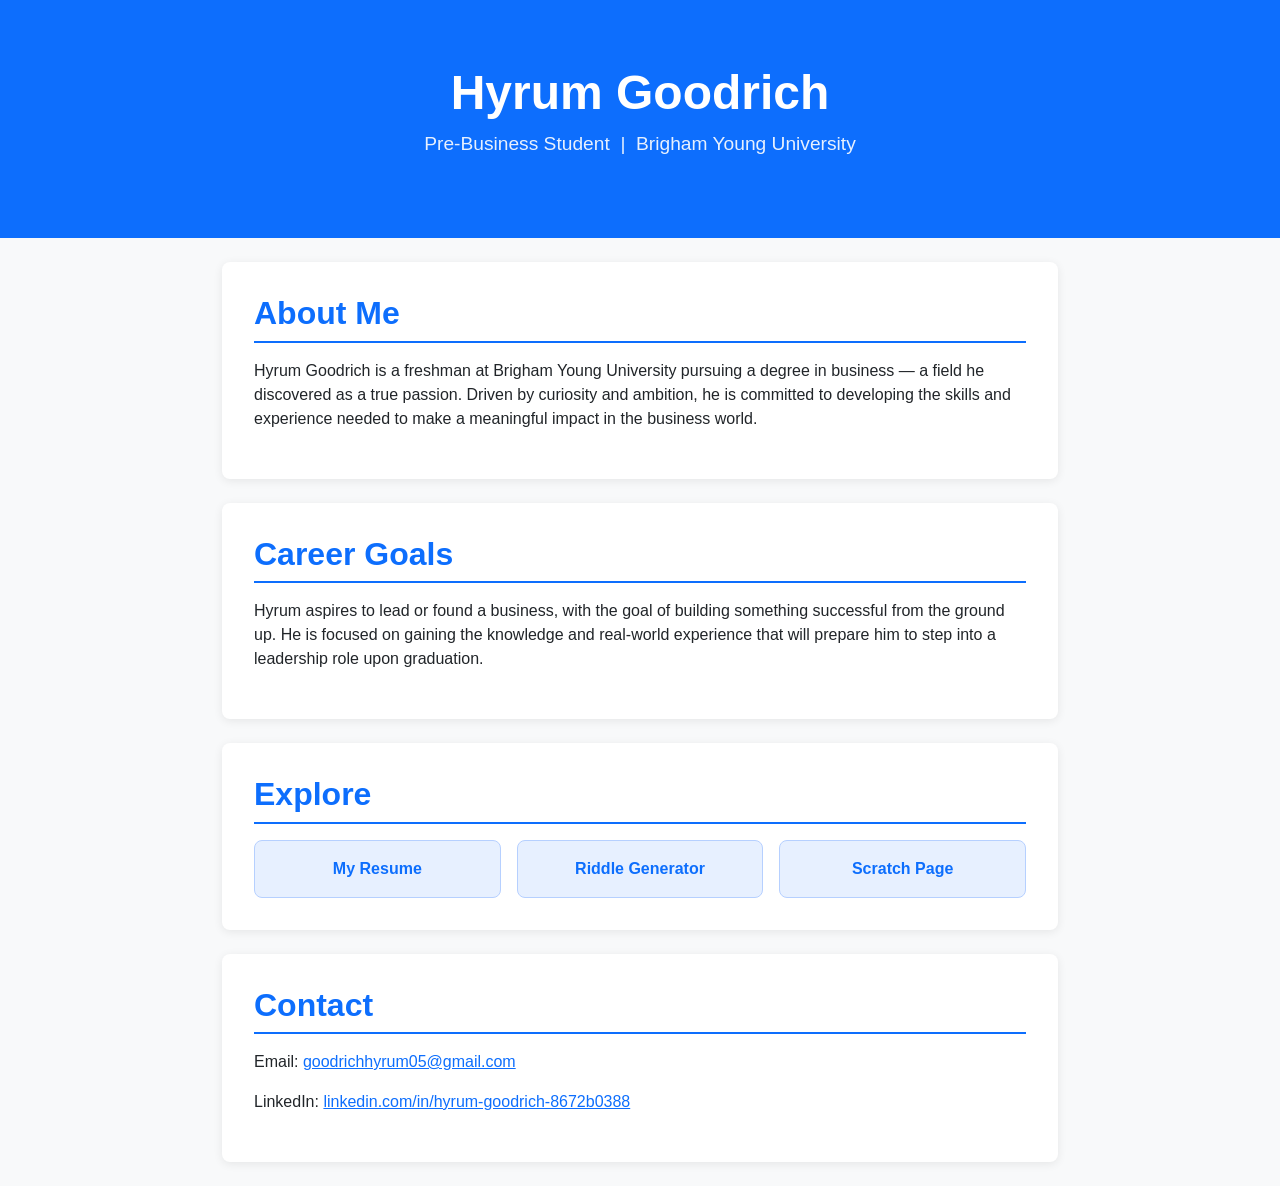
<file: index.html>
<!DOCTYPE html>
<html lang="en">
<head>
  <meta charset="UTF-8">
  <meta name="viewport" content="width=device-width, initial-scale=1.0">
  <title>Hyrum Goodrich</title>
  <link href="https://cdn.jsdelivr.net/npm/bootstrap@5.3.0/dist/css/bootstrap.min.css" rel="stylesheet">
  <style>
    body {
      background-color: #f8f9fa;
      font-family: Arial, sans-serif;
    }
    .hero {
      background-color: #0d6efd;
      color: white;
      padding: 4rem 2rem;
      text-align: center;
    }
    .hero h1 { font-size: 3rem; font-weight: bold; }
    .hero p { font-size: 1.2rem; opacity: 0.9; }
    .section-card {
      background: white;
      border-radius: 8px;
      box-shadow: 0 2px 10px rgba(0,0,0,0.08);
      padding: 2rem;
      margin-bottom: 1.5rem;
    }
    .section-title {
      color: #0d6efd;
      font-weight: bold;
      border-bottom: 2px solid #0d6efd;
      padding-bottom: 0.5rem;
      margin-bottom: 1rem;
    }
    .nav-link-card {
      display: block;
      background-color: #e7f0ff;
      color: #0d6efd;
      border: 1px solid #b6d0ff;
      border-radius: 8px;
      padding: 1rem 1.5rem;
      text-decoration: none;
      font-weight: bold;
      text-align: center;
      transition: background-color 0.2s;
    }
    .nav-link-card:hover {
      background-color: #0d6efd;
      color: white;
    }
  </style>
</head>
<body>

  <div class="hero">
    <h1>Hyrum Goodrich</h1>
    <p>Pre-Business Student &nbsp;|&nbsp; Brigham Young University</p>
  </div>

  <div class="container my-4" style="max-width: 860px;">

    <div class="section-card">
      <h2 class="section-title">About Me</h2>
      <p>Hyrum Goodrich is a freshman at Brigham Young University pursuing a degree in business — a field he discovered as a true passion. Driven by curiosity and ambition, he is committed to developing the skills and experience needed to make a meaningful impact in the business world.</p>
    </div>

    <div class="section-card">
      <h2 class="section-title">Career Goals</h2>
      <p>Hyrum aspires to lead or found a business, with the goal of building something successful from the ground up. He is focused on gaining the knowledge and real-world experience that will prepare him to step into a leadership role upon graduation.</p>
    </div>

    <div class="section-card">
      <h2 class="section-title">Explore</h2>
      <div class="row g-3">
        <div class="col-md-4">
          <a href="html/resume.html" class="nav-link-card">My Resume</a>
        </div>
        <div class="col-md-4">
          <a href="html/riddle.html" class="nav-link-card">Riddle Generator</a>
        </div>
        <div class="col-md-4">
          <a href="html/scratch.html" class="nav-link-card">Scratch Page</a>
        </div>
      </div>
    </div>

    <div class="section-card">
      <h2 class="section-title">Contact</h2>
      <p>Email: <a href="mailto:goodrichhyrum05@gmail.com">goodrichhyrum05@gmail.com</a></p>
      <p>LinkedIn: <a href="https://www.linkedin.com/in/hyrum-goodrich-8672b0388" target="_blank">linkedin.com/in/hyrum-goodrich-8672b0388</a></p>
    </div>

  </div>

  <script src="https://cdn.jsdelivr.net/npm/bootstrap@5.3.0/dist/js/bootstrap.bundle.min.js"></script>
</body>
</html>
</file>
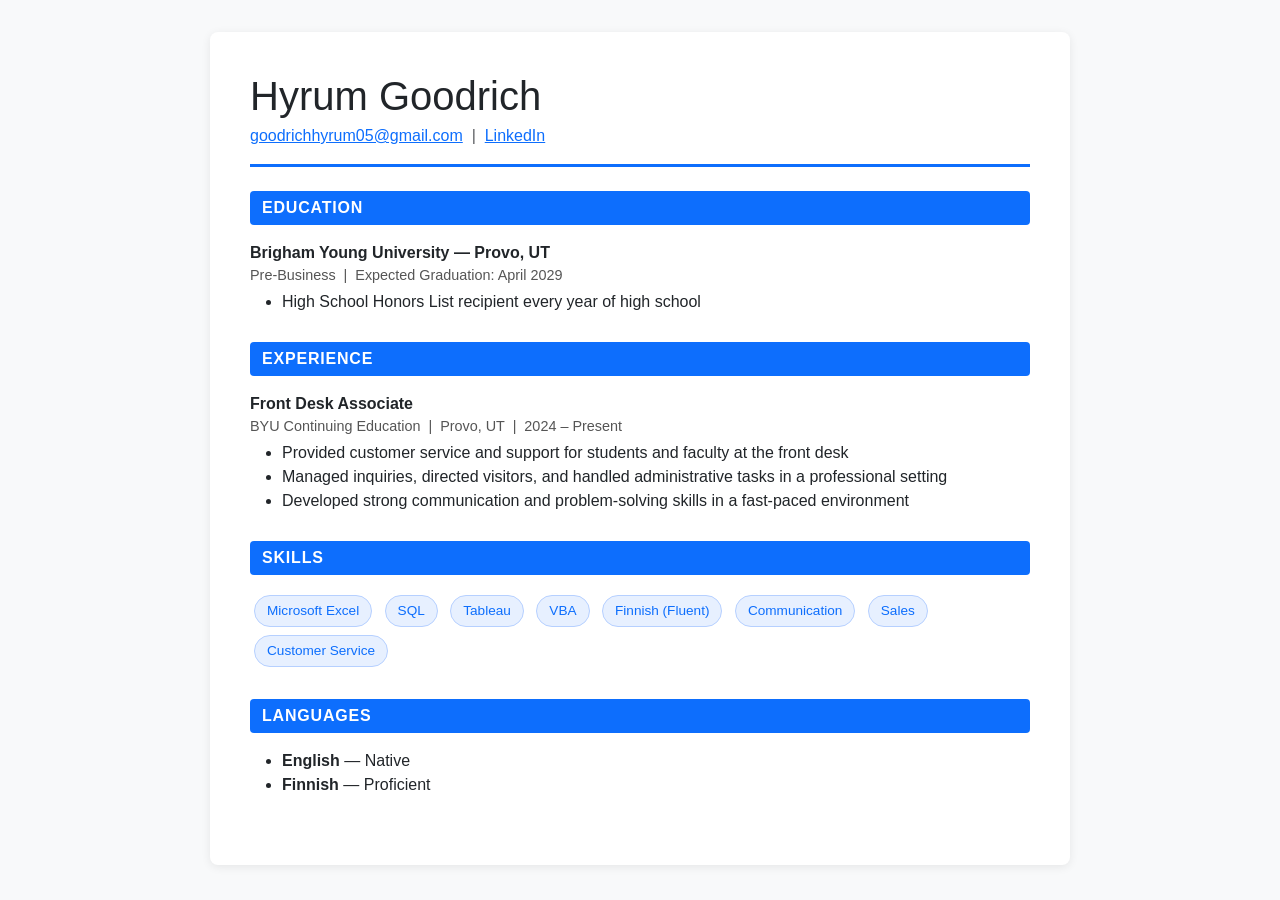
<file: html/resume.html>
<!DOCTYPE html>
<html lang="en">
<head>
  <meta charset="UTF-8">
  <meta name="viewport" content="width=device-width, initial-scale=1.0">
  <title>Hyrum Goodrich - Resume</title>
  <link href="https://cdn.jsdelivr.net/npm/bootstrap@5.3.0/dist/css/bootstrap.min.css" rel="stylesheet">
  <style>
    body {
      background-color: #f8f9fa;
      font-family: Arial, sans-serif;
    }
    .resume-container {
      max-width: 860px;
      margin: 2rem auto;
      background: white;
      padding: 2.5rem;
      border-radius: 8px;
      box-shadow: 0 2px 10px rgba(0,0,0,0.08);
    }
    .name-header {
      border-bottom: 3px solid #0d6efd;
      padding-bottom: 1rem;
      margin-bottom: 1.5rem;
    }
    .section-title {
      background-color: #0d6efd;
      color: white;
      padding: 0.3rem 0.75rem;
      border-radius: 4px;
      font-size: 1rem;
      font-weight: bold;
      margin-bottom: 1rem;
      text-transform: uppercase;
      letter-spacing: 0.05em;
    }
    .section { margin-bottom: 1.75rem; }
    .job-title { font-weight: bold; margin-bottom: 0; }
    .job-meta { color: #555; font-size: 0.9rem; margin-bottom: 0.25rem; }
    .skill-badge {
      background-color: #e7f0ff;
      color: #0d6efd;
      border: 1px solid #b6d0ff;
      padding: 0.3rem 0.75rem;
      border-radius: 20px;
      font-size: 0.85rem;
      display: inline-block;
      margin: 0.25rem;
    }
    a { color: #0d6efd; }
  </style>
</head>
<body>
  <div class="resume-container">

    <!-- Header -->
    <div class="name-header">
      <h1 class="mb-1">Hyrum Goodrich</h1>
      <p class="mb-0 text-muted">
        <a href="mailto:goodrichhyrum05@gmail.com">goodrichhyrum05@gmail.com</a>
        &nbsp;|&nbsp;
        <a href="https://www.linkedin.com/in/hyrum-goodrich-8672b0388" target="_blank">LinkedIn</a>
      </p>
    </div>

    <!-- Education -->
    <div class="section">
      <div class="section-title">Education</div>
      <p class="job-title">Brigham Young University &mdash; Provo, UT</p>
      <p class="job-meta">Pre-Business &nbsp;|&nbsp; Expected Graduation: April 2029</p>
      <ul>
        <li>High School Honors List recipient every year of high school</li>
      </ul>
    </div>

    <!-- Experience -->
    <div class="section">
      <div class="section-title">Experience</div>
      <p class="job-title">Front Desk Associate</p>
      <p class="job-meta">BYU Continuing Education &nbsp;|&nbsp; Provo, UT &nbsp;|&nbsp; 2024 &ndash; Present</p>
      <ul>
        <li>Provided customer service and support for students and faculty at the front desk</li>
        <li>Managed inquiries, directed visitors, and handled administrative tasks in a professional setting</li>
        <li>Developed strong communication and problem-solving skills in a fast-paced environment</li>
      </ul>
    </div>

    <!-- Skills -->
    <div class="section">
      <div class="section-title">Skills</div>
      <div>
        <span class="skill-badge">Microsoft Excel</span>
        <span class="skill-badge">SQL</span>
        <span class="skill-badge">Tableau</span>
        <span class="skill-badge">VBA</span>
        <span class="skill-badge">Finnish (Fluent)</span>
        <span class="skill-badge">Communication</span>
        <span class="skill-badge">Sales</span>
        <span class="skill-badge">Customer Service</span>
      </div>
    </div>

    <!-- Languages -->
    <div class="section">
      <div class="section-title">Languages</div>
      <ul>
        <li><strong>English</strong> &mdash; Native</li>
        <li><strong>Finnish</strong> &mdash; Proficient</li>
      </ul>
    </div>

  </div>

  <script src="https://cdn.jsdelivr.net/npm/bootstrap@5.3.0/dist/js/bootstrap.bundle.min.js"></script>
</body>
</html>
</file>
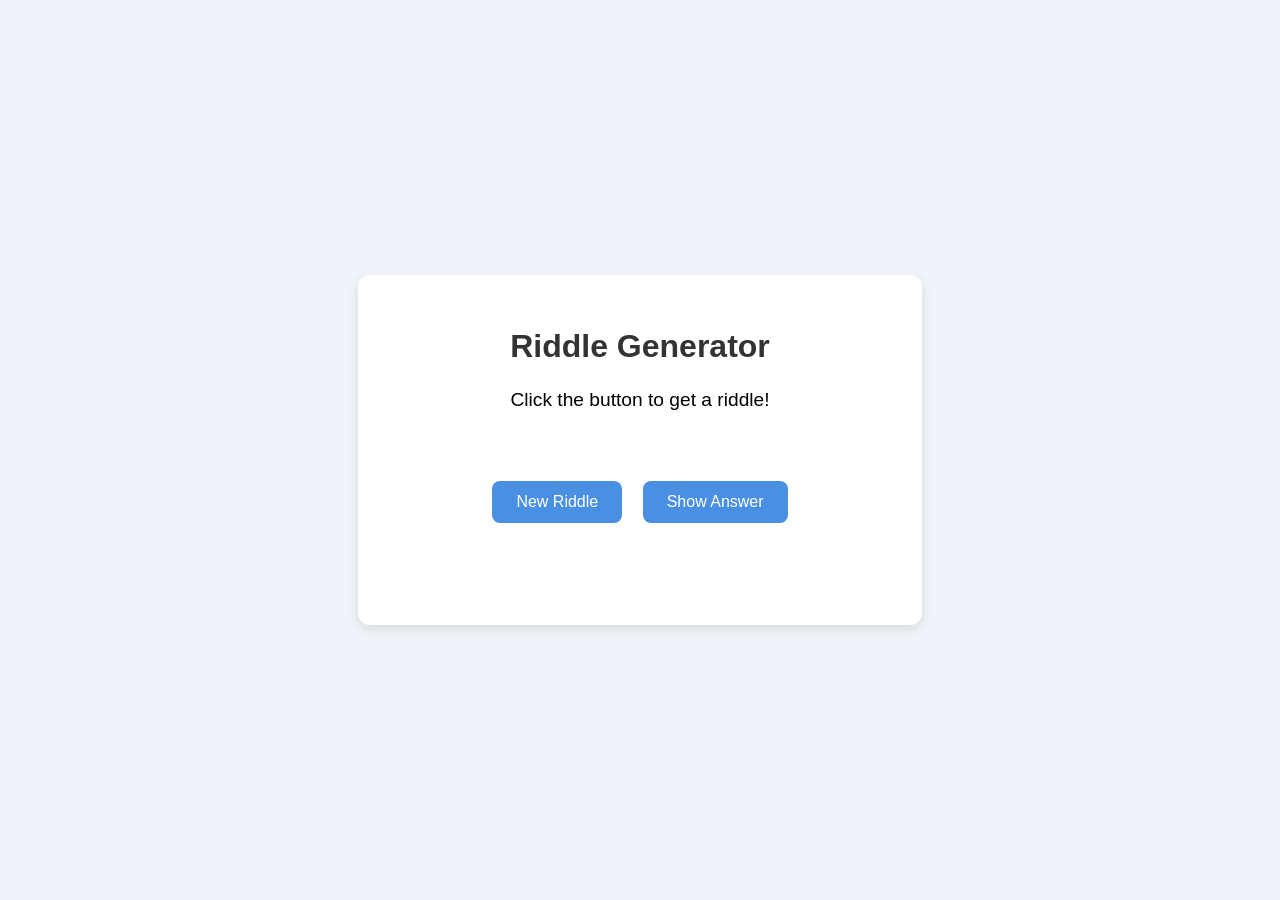
<file: html/riddle.html>
<!DOCTYPE html>
<html lang="en">
<head>
  <meta charset="UTF-8">
  <title>Riddle Generator</title>
  <style>
    body {
      font-family: Arial, sans-serif;
      display: flex;
      justify-content: center;
      align-items: center;
      min-height: 100vh;
      margin: 0;
      background-color: #f0f4f8;
    }
    .container {
      background: white;
      padding: 2rem;
      border-radius: 12px;
      max-width: 500px;
      width: 90%;
      text-align: center;
      box-shadow: 0 4px 12px rgba(0,0,0,0.1);
    }
    h1 { color: #333; }
    #riddle-text { font-size: 1.2rem; margin: 1.5rem 0; min-height: 60px; }
    #answer-text { font-size: 1rem; color: #555; min-height: 30px; }
    button {
      background-color: #4a90e2;
      color: white;
      border: none;
      padding: 0.75rem 1.5rem;
      border-radius: 8px;
      font-size: 1rem;
      cursor: pointer;
      margin: 0.5rem;
    }
    button:hover { background-color: #357abd; }
  </style>
</head>
<body>
  <div class="container">
    <h1>Riddle Generator</h1>
    <p id="riddle-text">Click the button to get a riddle!</p>
    <button onclick="newRiddle()">New Riddle</button>
    <button onclick="showAnswer()">Show Answer</button>
    <p id="answer-text"></p>
  </div>
  <script>
    var riddles = [
      { q: "I have hands but cannot clap. What am I?", a: "A clock" },
      { q: "The more you take, the more you leave behind. What am I?", a: "Footsteps" },
      { q: "I speak without a mouth and hear without ears. What am I?", a: "An echo" },
      { q: "What has keys but no locks, space but no room?", a: "A keyboard" },
      { q: "I am tall when I am young and short when I am old. What am I?", a: "A candle" }
    ];
    var current = 0;
    function newRiddle() {
      current = Math.floor(Math.random() * riddles.length);
      document.getElementById('riddle-text').textContent = riddles[current].q;
      document.getElementById('answer-text').textContent = '';
    }
    function showAnswer() {
      document.getElementById('answer-text').textContent = 'Answer: ' + riddles[current].a;
    }
  </script>
</body>
</html>
</file>
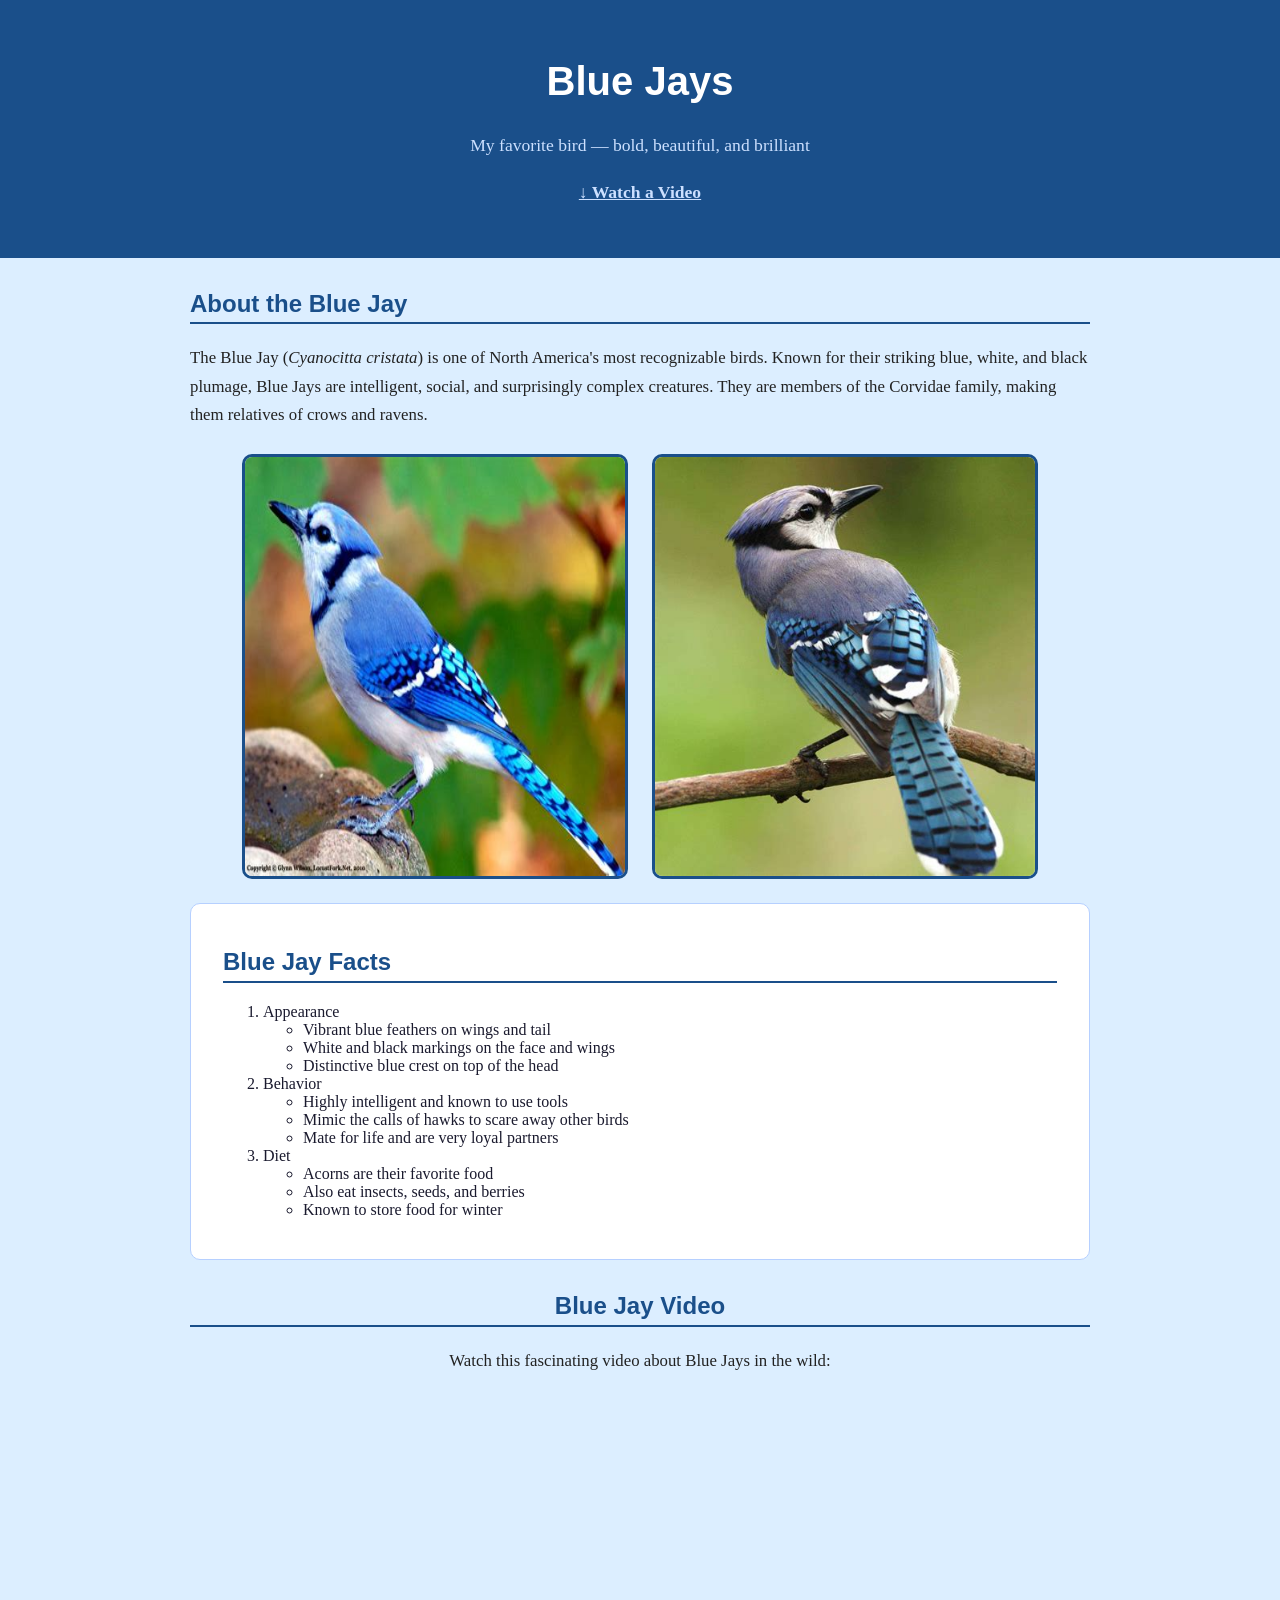
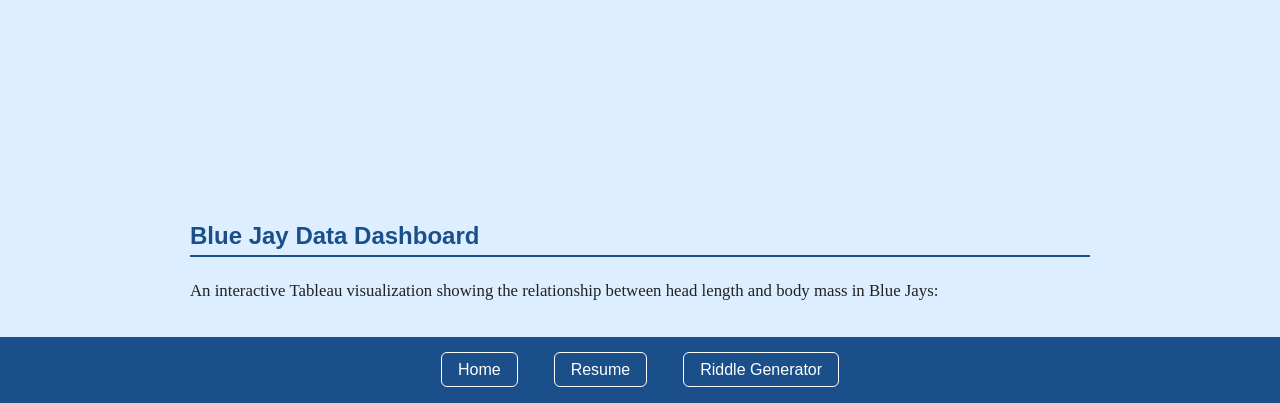
<file: html/scratch.html>
<!DOCTYPE html>
<html lang="en">
<head>
  <meta charset="UTF-8">
  <meta name="viewport" content="width=device-width, initial-scale=1.0">
  <title>Blue Jays - My Scratch Page</title>
  <link rel="stylesheet" href="../styles/scratch.css">
</head>
<body>

  <!-- Header Div -->
  <div id="header-div">
    <h1>Blue Jays</h1>
    <p>My favorite bird &mdash; bold, beautiful, and brilliant</p>
    <p><a href="#video-section" class="anchor-link" style="color:#cce0ff;">&#8595; Watch a Video</a></p>
  </div>

  <!-- Main Content Div -->
  <div id="content-div">

    <!-- About Section -->
    <h2>About the Blue Jay</h2>
    <p>
      The Blue Jay (<em>Cyanocitta cristata</em>) is one of North America's most recognizable birds.
      Known for their striking blue, white, and black plumage, Blue Jays are intelligent, social,
      and surprisingly complex creatures. They are members of the Corvidae family, making them
      relatives of crows and ravens.
    </p>

    <!-- Images Div -->
    <div id="images-div">
      <img src="../images/Blue_jay1.jpg" alt="Blue Jay perched on a branch">
      <img src="../images/blue_jay2.jpg" alt="Blue Jay on a rock">
    </div>

    <!-- Lists Div -->
    <div id="lists-div">
      <h2>Blue Jay Facts</h2>
      <ol>
        <li>Appearance
          <ul>
            <li>Vibrant blue feathers on wings and tail</li>
            <li>White and black markings on the face and wings</li>
            <li>Distinctive blue crest on top of the head</li>
          </ul>
        </li>
        <li>Behavior
          <ul>
            <li>Highly intelligent and known to use tools</li>
            <li>Mimic the calls of hawks to scare away other birds</li>
            <li>Mate for life and are very loyal partners</li>
          </ul>
        </li>
        <li>Diet
          <ul>
            <li>Acorns are their favorite food</li>
            <li>Also eat insects, seeds, and berries</li>
            <li>Known to store food for winter</li>
          </ul>
        </li>
      </ol>
    </div>

    <!-- Video Section -->
    <div id="video-div">
      <h2 id="video-section">Blue Jay Video</h2>
      <p>Watch this fascinating video about Blue Jays in the wild:</p>
      <iframe width="700" height="394"
        src="https://www.youtube.com/embed/kzid9RMsw3M"
        title="Blue Jay Video"
        frameborder="0"
        allow="accelerometer; autoplay; clipboard-write; encrypted-media; gyroscope; picture-in-picture"
        allowfullscreen>
      </iframe>
    </div>

    <!-- Tableau Section -->
    <div id="tableau-div">
      <h2>Blue Jay Data Dashboard</h2>
      <p>An interactive Tableau visualization showing the relationship between head length and body mass in Blue Jays:</p>
      <div class='tableauPlaceholder' id='viz1776318537695' style='position: relative'>
        <noscript>
          <a href='#'>
            <img alt='Dashboard 1' src='https://public.tableau.com/static/images/Vi/VisualizationforTheRelationship/Dashboard1/1_rss.png' style='border: none' />
          </a>
        </noscript>
        <object class='tableauViz' style='display:none;'>
          <param name='host_url' value='https%3A%2F%2Fpublic.tableau.com%2F' />
          <param name='embed_code_version' value='3' />
          <param name='site_root' value='' />
          <param name='name' value='VisualizationforTheRelationship/Dashboard1' />
          <param name='tabs' value='no' />
          <param name='toolbar' value='yes' />
          <param name='static_image' value='https://public.tableau.com/static/images/Vi/VisualizationforTheRelationship/Dashboard1/1.png' />
          <param name='animate_transition' value='yes' />
          <param name='display_static_image' value='yes' />
          <param name='display_spinner' value='yes' />
          <param name='display_overlay' value='yes' />
          <param name='display_count' value='yes' />
          <param name='language' value='en-US' />
        </object>
      </div>
      <script type='text/javascript'>
        var divElement = document.getElementById('viz1776318537695');
        var vizElement = divElement.getElementsByTagName('object')[0];
        if (divElement.offsetWidth > 800) {
          vizElement.style.width = '1024px';
          vizElement.style.height = '795px';
        } else if (divElement.offsetWidth > 500) {
          vizElement.style.width = '1024px';
          vizElement.style.height = '795px';
        } else {
          vizElement.style.width = '100%';
          vizElement.style.height = '1427px';
        }
        var scriptElement = document.createElement('script');
        scriptElement.src = 'https://public.tableau.com/javascripts/api/viz_v1.js';
        vizElement.parentNode.insertBefore(scriptElement, vizElement);
      </script>
    </div>

  </div>

  <!-- Navigation Div -->
  <div id="nav-div">
    <a href="../index.html">Home</a>
    <a href="resume.html">Resume</a>
    <a href="riddle.html">Riddle Generator</a>
  </div>

</body>
</html>
</file>
<file: styles/scratch.css>
body {
    background-color: #dceeff;
    font-family: Georgia, serif;
    color: #1a1a2e;
    margin: 0;
    padding: 0;
}

h1 {
    font-family: 'Arial', sans-serif;
    color: #1a4f8a;
    font-size: 2.5rem;
    text-align: center;
    padding-top: 1.5rem;
}

h2 {
    font-family: 'Arial', sans-serif;
    color: #1a4f8a;
    border-bottom: 2px solid #1a4f8a;
    padding-bottom: 0.3rem;
}

p {
    font-size: 1.05rem;
    line-height: 1.7;
    color: #222222;
}

#header-div {
    background-color: #1a4f8a;
    color: white;
    text-align: center;
    padding: 2rem 1rem;
}

#header-div h1 {
    color: white;
    padding-top: 0;
}

#header-div p {
    color: #cce0ff;
    font-size: 1.1rem;
}

#content-div {
    max-width: 900px;
    margin: 2rem auto;
    padding: 0 1.5rem;
}

#images-div {
    display: flex;
    gap: 1.5rem;
    justify-content: center;
    flex-wrap: wrap;
    margin: 1.5rem 0;
}

#images-div img {
    width: 380px;
    max-width: 100%;
    border-radius: 10px;
    border: 3px solid #1a4f8a;
}

#video-div {
    text-align: center;
    margin: 2rem 0;
}

#lists-div {
    background-color: white;
    border-radius: 10px;
    padding: 1.5rem 2rem;
    margin: 1.5rem 0;
    border: 1px solid #b6d0ff;
}

#nav-div {
    text-align: center;
    padding: 1.5rem;
    background-color: #1a4f8a;
    margin-top: 2rem;
}

#nav-div a {
    color: white;
    margin: 0 1rem;
    font-family: Arial, sans-serif;
    font-size: 1rem;
    text-decoration: none;
    border: 1px solid white;
    padding: 0.5rem 1rem;
    border-radius: 6px;
}

#nav-div a:hover {
    background-color: white;
    color: #1a4f8a;
}

.anchor-link {
    color: #1a4f8a;
    font-weight: bold;
}
</file>
